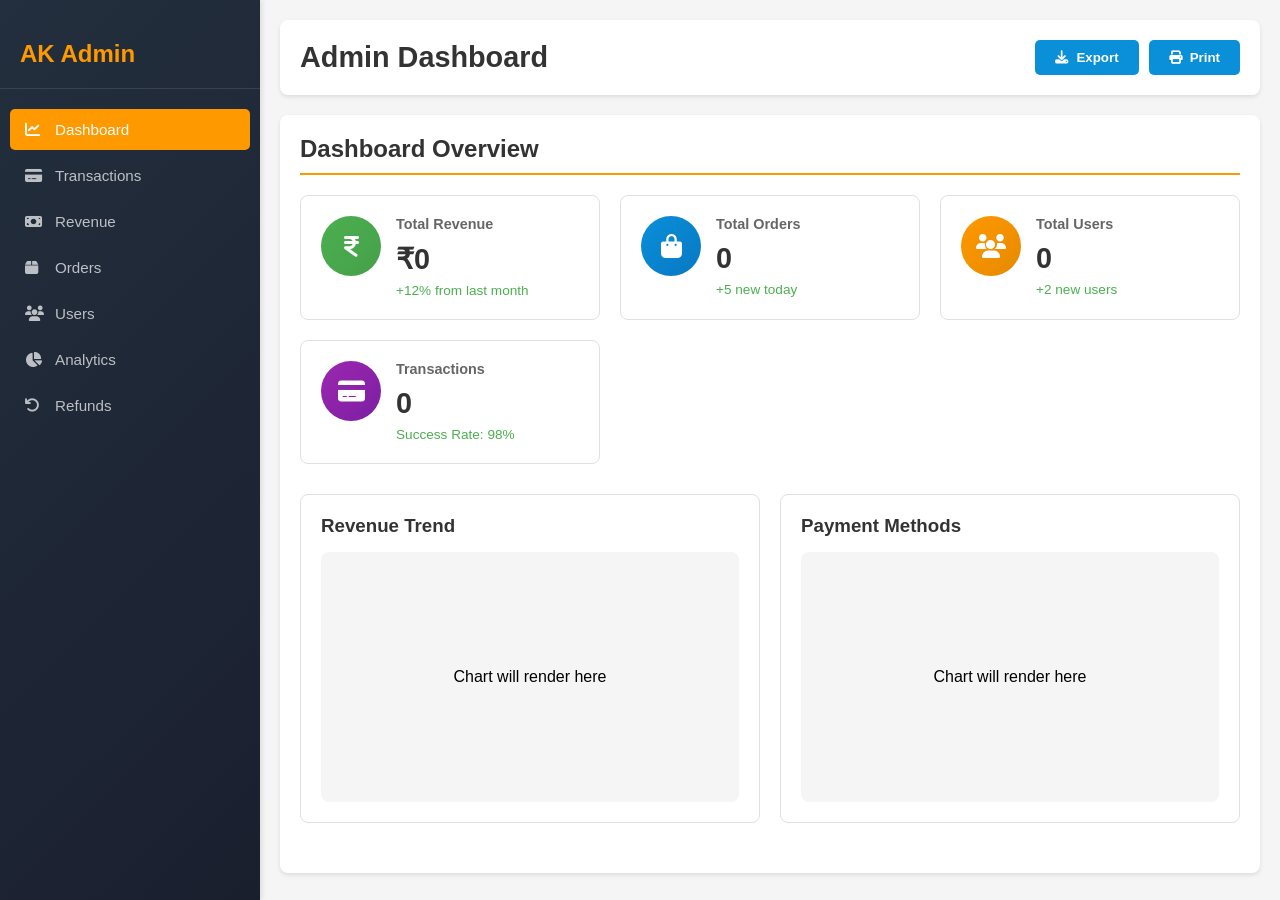
<file: admin-dashboard.html>
<!-- Admin Dashboard for AK Industry -->
<!DOCTYPE html>
<html lang="en">
<head>
    <meta charset="UTF-8">
    <meta name="viewport" content="width=device-width, initial-scale=1.0">
    <title>AK Industry - Admin Dashboard</title>
    <link rel="stylesheet" href="https://cdnjs.cloudflare.com/ajax/libs/font-awesome/6.4.0/css/all.min.css">
    <link rel="stylesheet" href="admin-dashboard.css">
</head>
<body>
    <div class="admin-container">
        <!-- Sidebar -->
        <aside class="sidebar">
            <div class="sidebar-header">
                <h2>AK Admin</h2>
            </div>
            <nav class="sidebar-nav">
                <button class="nav-item active" data-section="dashboard">
                    <i class="fa-solid fa-chart-line"></i> Dashboard
                </button>
                <button class="nav-item" data-section="transactions">
                    <i class="fa-solid fa-credit-card"></i> Transactions
                </button>
                <button class="nav-item" data-section="revenue">
                    <i class="fa-solid fa-money-bill"></i> Revenue
                </button>
                <button class="nav-item" data-section="orders">
                    <i class="fa-solid fa-box"></i> Orders
                </button>
                <button class="nav-item" data-section="users">
                    <i class="fa-solid fa-users"></i> Users
                </button>
                <button class="nav-item" data-section="analytics">
                    <i class="fa-solid fa-chart-pie"></i> Analytics
                </button>
                <button class="nav-item" data-section="refunds">
                    <i class="fa-solid fa-undo"></i> Refunds
                </button>
            </nav>
        </aside>

        <!-- Main Content -->
        <main class="main-content">
            <!-- Header -->
            <header class="admin-header">
                <h1>Admin Dashboard</h1>
                <div class="header-actions">
                    <button class="btn btn-secondary" onclick="exportData()">
                        <i class="fa-solid fa-download"></i> Export
                    </button>
                    <button class="btn btn-secondary" onclick="printReport()">
                        <i class="fa-solid fa-print"></i> Print
                    </button>
                </div>
            </header>

            <!-- Dashboard Section -->
            <section id="dashboard" class="content-section active">
                <h2>Dashboard Overview</h2>
                
                <div class="stats-grid">
                    <div class="stat-card">
                        <div class="stat-icon revenue">
                            <i class="fa-solid fa-indian-rupee-sign"></i>
                        </div>
                        <div class="stat-content">
                            <h3>Total Revenue</h3>
                            <p class="stat-value" id="total-revenue">₹0</p>
                            <span class="stat-change">+12% from last month</span>
                        </div>
                    </div>

                    <div class="stat-card">
                        <div class="stat-icon orders">
                            <i class="fa-solid fa-shopping-bag"></i>
                        </div>
                        <div class="stat-content">
                            <h3>Total Orders</h3>
                            <p class="stat-value" id="total-orders">0</p>
                            <span class="stat-change">+5 new today</span>
                        </div>
                    </div>

                    <div class="stat-card">
                        <div class="stat-icon users">
                            <i class="fa-solid fa-users"></i>
                        </div>
                        <div class="stat-content">
                            <h3>Total Users</h3>
                            <p class="stat-value" id="total-users">0</p>
                            <span class="stat-change">+2 new users</span>
                        </div>
                    </div>

                    <div class="stat-card">
                        <div class="stat-icon transactions">
                            <i class="fa-solid fa-credit-card"></i>
                        </div>
                        <div class="stat-content">
                            <h3>Transactions</h3>
                            <p class="stat-value" id="total-transactions">0</p>
                            <span class="stat-change">Success Rate: 98%</span>
                        </div>
                    </div>
                </div>

                <div class="charts-grid">
                    <div class="chart-container">
                        <h3>Revenue Trend</h3>
                        <div id="revenue-chart" style="height: 250px; background: #f5f5f5; border-radius: 8px; display: flex; align-items: center; justify-content: center;">
                            Chart will render here
                        </div>
                    </div>
                    <div class="chart-container">
                        <h3>Payment Methods</h3>
                        <div id="payment-methods-chart" style="height: 250px; background: #f5f5f5; border-radius: 8px; display: flex; align-items: center; justify-content: center;">
                            Chart will render here
                        </div>
                    </div>
                </div>
            </section>

            <!-- Transactions Section -->
            <section id="transactions" class="content-section">
                <h2>Payment Transactions</h2>
                <div class="filters">
                    <input type="date" id="filter-date" placeholder="Filter by date">
                    <select id="filter-gateway">
                        <option value="">All Gateways</option>
                        <option value="Stripe">Stripe</option>
                        <option value="Razorpay">Razorpay</option>
                        <option value="Wallet">Wallet</option>
                    </select>
                    <select id="filter-status">
                        <option value="">All Status</option>
                        <option value="completed">Completed</option>
                        <option value="pending">Pending</option>
                        <option value="failed">Failed</option>
                    </select>
                </div>
                <table class="data-table">
                    <thead>
                        <tr>
                            <th>Transaction ID</th>
                            <th>Order ID</th>
                            <th>Amount</th>
                            <th>Gateway</th>
                            <th>Status</th>
                            <th>Date</th>
                            <th>Actions</th>
                        </tr>
                    </thead>
                    <tbody id="transactions-tbody">
                        <!-- Data will be populated here -->
                    </tbody>
                </table>
            </section>

            <!-- Revenue Section -->
            <section id="revenue" class="content-section">
                <h2>Revenue Analysis</h2>
                <div class="revenue-cards">
                    <div class="revenue-card">
                        <h4>Total Revenue</h4>
                        <p class="large-value" id="rev-total">₹0</p>
                    </div>
                    <div class="revenue-card">
                        <h4>Platform Commission (10%)</h4>
                        <p class="large-value" id="rev-commission">₹0</p>
                    </div>
                    <div class="revenue-card">
                        <h4>Taxes (5%)</h4>
                        <p class="large-value" id="rev-taxes">₹0</p>
                    </div>
                    <div class="revenue-card">
                        <h4>Net Revenue</h4>
                        <p class="large-value" id="rev-net">₹0</p>
                    </div>
                </div>
                <div class="revenue-table">
                    <h3>Revenue by Date</h3>
                    <table class="data-table">
                        <thead>
                            <tr>
                                <th>Date</th>
                                <th>Sales</th>
                                <th>Transactions</th>
                                <th>Avg Order Value</th>
                                <th>Commission</th>
                            </tr>
                        </thead>
                        <tbody id="revenue-tbody">
                            <!-- Data will be populated here -->
                        </tbody>
                    </table>
                </div>
            </section>

            <!-- Orders Section -->
            <section id="orders" class="content-section">
                <h2>Orders Management</h2>
                <table class="data-table">
                    <thead>
                        <tr>
                            <th>Order ID</th>
                            <th>Customer</th>
                            <th>Amount</th>
                            <th>Items</th>
                            <th>Status</th>
                            <th>Date</th>
                            <th>Actions</th>
                        </tr>
                    </thead>
                    <tbody id="orders-tbody">
                        <!-- Data will be populated here -->
                    </tbody>
                </table>
            </section>

            <!-- Users Section -->
            <section id="users" class="content-section">
                <h2>Users Management</h2>
                <table class="data-table">
                    <thead>
                        <tr>
                            <th>User ID</th>
                            <th>Name</th>
                            <th>Email</th>
                            <th>Wallet Balance</th>
                            <th>Total Purchases</th>
                            <th>Joined</th>
                            <th>Actions</th>
                        </tr>
                    </thead>
                    <tbody id="users-tbody">
                        <!-- Data will be populated here -->
                    </tbody>
                </table>
            </section>

            <!-- Analytics Section -->
            <section id="analytics" class="content-section">
                <h2>Analytics & Insights</h2>
                <div class="analytics-grid">
                    <div class="analytics-card">
                        <h3>Conversion Rate</h3>
                        <p class="metric">0%</p>
                        <small>Visitors → Purchases</small>
                    </div>
                    <div class="analytics-card">
                        <h3>Average Order Value</h3>
                        <p class="metric">₹0</p>
                        <small>Per transaction</small>
                    </div>
                    <div class="analytics-card">
                        <h3>Customer Satisfaction</h3>
                        <p class="metric">4.5/5</p>
                        <small>Based on ratings</small>
                    </div>
                    <div class="analytics-card">
                        <h3>Return Rate</h3>
                        <p class="metric">2%</p>
                        <small>Product returns</small>
                    </div>
                </div>
            </section>

            <!-- Refunds Section -->
            <section id="refunds" class="content-section">
                <h2>Refund Management</h2>
                <table class="data-table">
                    <thead>
                        <tr>
                            <th>Refund ID</th>
                            <th>Order ID</th>
                            <th>Amount</th>
                            <th>Reason</th>
                            <th>Status</th>
                            <th>Requested</th>
                            <th>Actions</th>
                        </tr>
                    </thead>
                    <tbody id="refunds-tbody">
                        <!-- Data will be populated here -->
                    </tbody>
                </table>
            </section>
        </main>
    </div>

    <script src="app.js"></script>
    <script src="payments.js"></script>
    <script src="admin-dashboard.js"></script>
</body>
</html>
</file>
<file: admin-dashboard.css>
/* Admin Dashboard CSS */

* {
    margin: 0;
    padding: 0;
    box-sizing: border-box;
}

body {
    font-family: 'Segoe UI', Tahoma, Geneva, Verdana, sans-serif;
    background-color: #f5f5f5;
}

.admin-container {
    display: flex;
    min-height: 100vh;
}

/* ===== SIDEBAR ===== */

.sidebar {
    width: 260px;
    background: linear-gradient(135deg, #232f3e 0%, #1a1f2e 100%);
    color: white;
    padding: 20px 0;
    position: fixed;
    height: 100vh;
    overflow-y: auto;
    box-shadow: 2px 0 5px rgba(0, 0, 0, 0.1);
}

.sidebar-header {
    padding: 20px;
    border-bottom: 1px solid rgba(255, 255, 255, 0.1);
    margin-bottom: 20px;
}

.sidebar-header h2 {
    font-size: 1.5rem;
    color: #ff9900;
}

.sidebar-nav {
    display: flex;
    flex-direction: column;
    gap: 5px;
    padding: 0 10px;
}

.nav-item {
    background: none;
    border: none;
    color: rgba(255, 255, 255, 0.7);
    padding: 12px 15px;
    text-align: left;
    cursor: pointer;
    border-radius: 5px;
    transition: all 0.3s ease;
    display: flex;
    align-items: center;
    gap: 10px;
    font-size: 0.95rem;
}

.nav-item:hover {
    background-color: rgba(255, 255, 255, 0.1);
    color: white;
}

.nav-item.active {
    background-color: #ff9900;
    color: white;
}

.nav-item i {
    width: 20px;
}

/* ===== MAIN CONTENT ===== */

.main-content {
    flex: 1;
    margin-left: 260px;
    padding: 20px;
}

.admin-header {
    display: flex;
    justify-content: space-between;
    align-items: center;
    background: white;
    padding: 20px;
    border-radius: 8px;
    margin-bottom: 20px;
    box-shadow: 0 2px 4px rgba(0, 0, 0, 0.1);
}

.admin-header h1 {
    color: #333;
    font-size: 1.8rem;
}

.header-actions {
    display: flex;
    gap: 10px;
}

.btn {
    padding: 10px 20px;
    border: none;
    border-radius: 5px;
    cursor: pointer;
    font-weight: 600;
    transition: all 0.3s ease;
    display: flex;
    align-items: center;
    gap: 8px;
}

.btn-secondary {
    background-color: #0a8fd9;
    color: white;
}

.btn-secondary:hover {
    background-color: #0878c3;
}

/* ===== CONTENT SECTIONS ===== */

.content-section {
    display: none;
    background: white;
    padding: 20px;
    border-radius: 8px;
    box-shadow: 0 2px 4px rgba(0, 0, 0, 0.1);
}

.content-section.active {
    display: block;
}

.content-section h2 {
    color: #333;
    margin-bottom: 20px;
    border-bottom: 2px solid #ff9900;
    padding-bottom: 10px;
}

.content-section h3 {
    color: #555;
    margin: 20px 0 15px 0;
}

/* ===== STATS GRID ===== */

.stats-grid {
    display: grid;
    grid-template-columns: repeat(auto-fit, minmax(250px, 1fr));
    gap: 20px;
    margin-bottom: 30px;
}

.stat-card {
    background: white;
    border: 1px solid #e0e0e0;
    border-radius: 8px;
    padding: 20px;
    display: flex;
    gap: 15px;
    align-items: flex-start;
}

.stat-icon {
    width: 60px;
    height: 60px;
    border-radius: 50%;
    display: flex;
    align-items: center;
    justify-content: center;
    font-size: 1.5rem;
    color: white;
}

.stat-icon.revenue {
    background: linear-gradient(135deg, #4caf50, #45a049);
}

.stat-icon.orders {
    background: linear-gradient(135deg, #0a8fd9, #0878c3);
}

.stat-icon.users {
    background: linear-gradient(135deg, #ff9800, #e68a00);
}

.stat-icon.transactions {
    background: linear-gradient(135deg, #9c27b0, #7b1fa2);
}

.stat-content h3 {
    color: #666;
    font-size: 0.9rem;
    margin: 0 0 10px 0;
}

.stat-value {
    font-size: 1.8rem;
    font-weight: bold;
    color: #333;
    margin-bottom: 5px;
}

.stat-change {
    color: #4caf50;
    font-size: 0.85rem;
}

/* ===== CHARTS GRID ===== */

.charts-grid {
    display: grid;
    grid-template-columns: repeat(auto-fit, minmax(300px, 1fr));
    gap: 20px;
    margin-bottom: 30px;
}

.chart-container {
    background: white;
    padding: 20px;
    border-radius: 8px;
    border: 1px solid #e0e0e0;
}

.chart-container h3 {
    margin: 0 0 15px 0;
    color: #333;
}

/* ===== REVENUE CARDS ===== */

.revenue-cards {
    display: grid;
    grid-template-columns: repeat(auto-fit, minmax(200px, 1fr));
    gap: 15px;
    margin-bottom: 30px;
}

.revenue-card {
    background: linear-gradient(135deg, #f5f5f5, #e8e8e8);
    padding: 20px;
    border-radius: 8px;
    border-left: 4px solid #ff9900;
}

.revenue-card h4 {
    color: #666;
    font-size: 0.9rem;
    margin-bottom: 10px;
}

.large-value {
    font-size: 1.8rem;
    font-weight: bold;
    color: #333;
}

/* ===== FILTERS ===== */

.filters {
    display: flex;
    gap: 10px;
    margin-bottom: 20px;
    flex-wrap: wrap;
}

.filters input,
.filters select {
    padding: 10px;
    border: 1px solid #ddd;
    border-radius: 5px;
    font-size: 0.9rem;
}

/* ===== DATA TABLES ===== */

.data-table {
    width: 100%;
    border-collapse: collapse;
    margin-bottom: 20px;
}

.data-table thead {
    background-color: #f5f5f5;
    border-bottom: 2px solid #ddd;
}

.data-table th {
    padding: 12px;
    text-align: left;
    font-weight: 600;
    color: #333;
}

.data-table td {
    padding: 12px;
    border-bottom: 1px solid #e0e0e0;
}

.data-table tbody tr:hover {
    background-color: #f9f9f9;
}

.status-badge {
    padding: 5px 10px;
    border-radius: 20px;
    font-size: 0.85rem;
    font-weight: 600;
    text-align: center;
    display: inline-block;
}

.status-badge.completed {
    background-color: #e8f5e9;
    color: #2e7d32;
}

.status-badge.pending {
    background-color: #fff3e0;
    color: #e65100;
}

.status-badge.failed {
    background-color: #ffebee;
    color: #c62828;
}

.status-badge.refunded {
    background-color: #e3f2fd;
    color: #1565c0;
}

/* ===== ACTION BUTTONS ===== */

.btn-small {
    padding: 6px 12px;
    border: none;
    border-radius: 4px;
    cursor: pointer;
    font-size: 0.85rem;
    font-weight: 600;
    transition: all 0.3s ease;
}

.btn-view {
    background-color: #0a8fd9;
    color: white;
}

.btn-view:hover {
    background-color: #0878c3;
}

.btn-refund {
    background-color: #ff6b6b;
    color: white;
    margin-left: 5px;
}

.btn-refund:hover {
    background-color: #ff5252;
}

.btn-ship {
    background-color: #4caf50;
    color: white;
    margin-left: 5px;
}

.btn-ship:hover {
    background-color: #45a049;
}

.btn-message {
    background-color: #ff9800;
    color: white;
    margin-left: 5px;
}

.btn-message:hover {
    background-color: #e68a00;
}

/* ===== ANALYTICS GRID ===== */

.analytics-grid {
    display: grid;
    grid-template-columns: repeat(auto-fit, minmax(200px, 1fr));
    gap: 20px;
}

.analytics-card {
    background: white;
    border: 1px solid #e0e0e0;
    border-radius: 8px;
    padding: 20px;
    text-align: center;
}

.analytics-card h3 {
    color: #666;
    font-size: 0.95rem;
    margin-bottom: 10px;
}

.analytics-card .metric {
    font-size: 2rem;
    font-weight: bold;
    color: #ff9900;
    margin-bottom: 10px;
}

.analytics-card small {
    color: #999;
}

/* ===== RESPONSIVE ===== */

@media (max-width: 1200px) {
    .stats-grid {
        grid-template-columns: repeat(2, 1fr);
    }
}

@media (max-width: 768px) {
    .sidebar {
        width: 70px;
    }

    .main-content {
        margin-left: 70px;
    }

    .nav-item span {
        display: none;
    }

    .stats-grid {
        grid-template-columns: 1fr;
    }

    .data-table {
        font-size: 0.9rem;
    }

    .data-table th,
    .data-table td {
        padding: 8px;
    }

    .admin-header {
        flex-direction: column;
        gap: 10px;
        align-items: flex-start;
    }
}

@media print {
    .sidebar,
    .admin-header {
        display: none;
    }

    .main-content {
        margin-left: 0;
    }

    .content-section {
        page-break-inside: avoid;
    }
}
</file>
